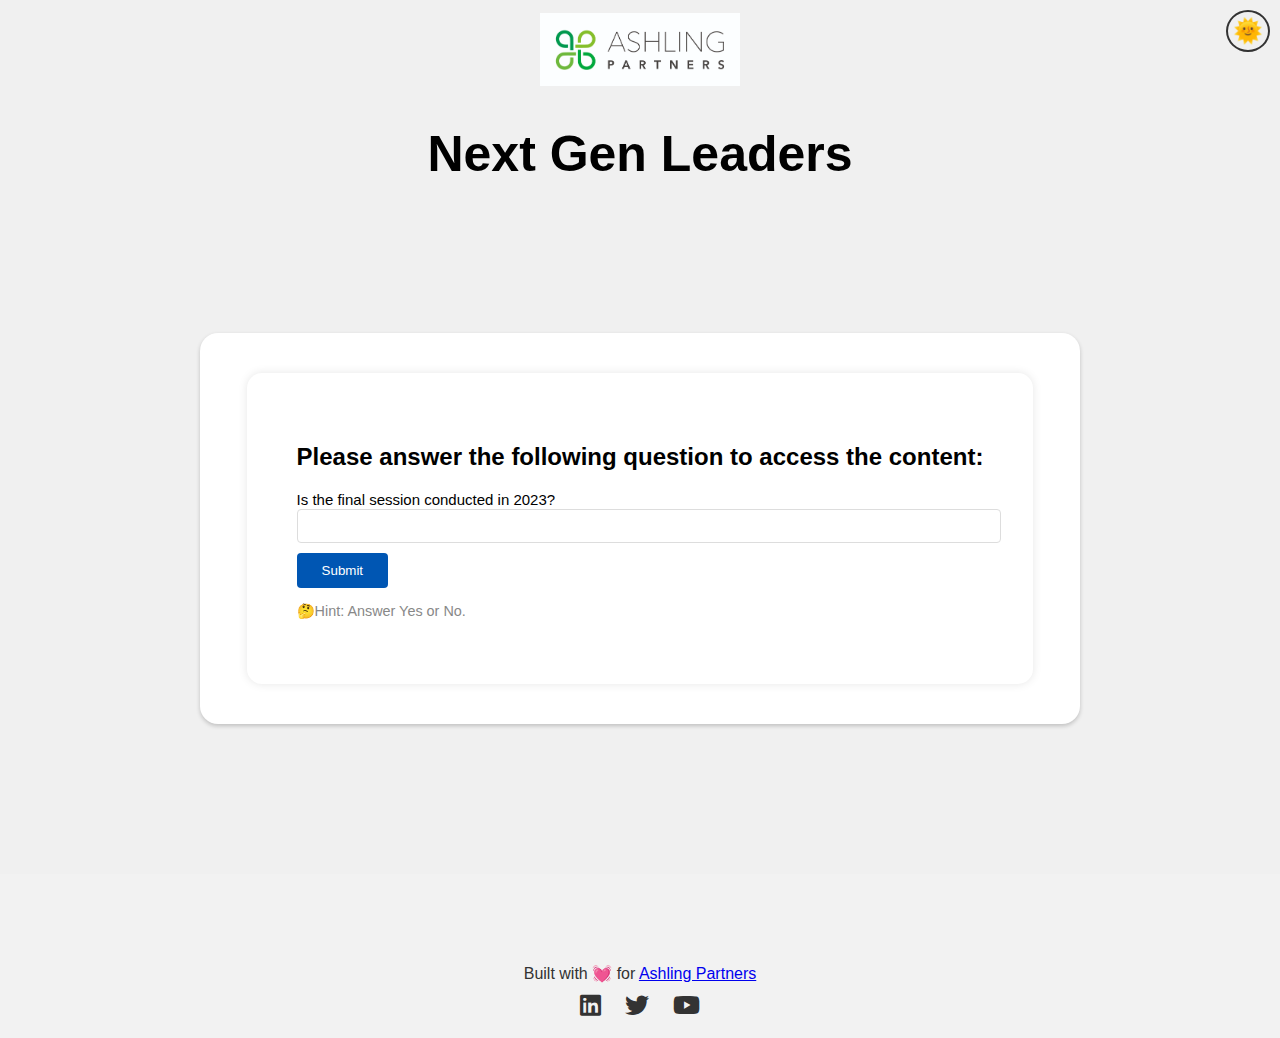
<file: index.html>
<!DOCTYPE html>
<html lang="en">
  <head>
    <meta charset="UTF-8" />
    <meta name="viewport" content="width=device-width, initial-scale=1.0" />
    <title>Login - Next Gen Leaders v1.0</title>
    <link rel="icon" type="image/x-icon" href="icon.png" />
    <link rel="stylesheet" href="styles.css" />
    <link
      rel="stylesheet"
      href="https://cdnjs.cloudflare.com/ajax/libs/font-awesome/6.0.0-beta3/css/all.min.css"
    />
    <link
      href="https://fonts.cdnfonts.com/css/noto-sans-devanagari"
      rel="stylesheet"
    />
  </head>
  <body>
    <div class="header">
      <img src="logo.jpg" alt="Company Logo" id="company-logo" />
      <h1>Next Gen Leaders</h1>
      <!-- <h2>Ashling Partners</h2> -->
    </div>

    <div id="login-container">
      <form id="login-form">
        <h2>Please answer the following question to access the content:</h2>
        <label id="question-label"></label>
        <input type="text" id="answer-input" />
        <button type="submit">Submit</button>
        <p id="hint-text"></p>
      </form>
    </div>
    <div id="theme-toggle" onclick="toggleTheme()">
      <span id="theme-icon">🌞</span>
    </div>
    <div class="background-image-container">
      <div class="blurred-mask"></div>
    </div>
    <script src="login.js"></script>
  </body>
  <footer class="footer">
    <p>
      Built with 💓 for
      <a href="https://www.ashlingpartners.com" target="_blank"
        >Ashling Partners</a
      >
    </p>
    <div class="social-media-links">
      <a href="https://www.linkedin.com/in/nchatlapalli/" target="_blank"
        ><i class="fab fa-linkedin"></i
      ></a>
      <a href="https://twitter.com/AshlingPartners" target="_blank"
        ><i class="fab fa-twitter"></i
      ></a>
      <a href="https://www.youtube.com/@ashlingpartners5609" target="_blank"
        ><i class="fab fa-youtube"></i
      ></a>
      <!-- ... other social media links ... -->
    </div>
  </footer>
</html>
</file>
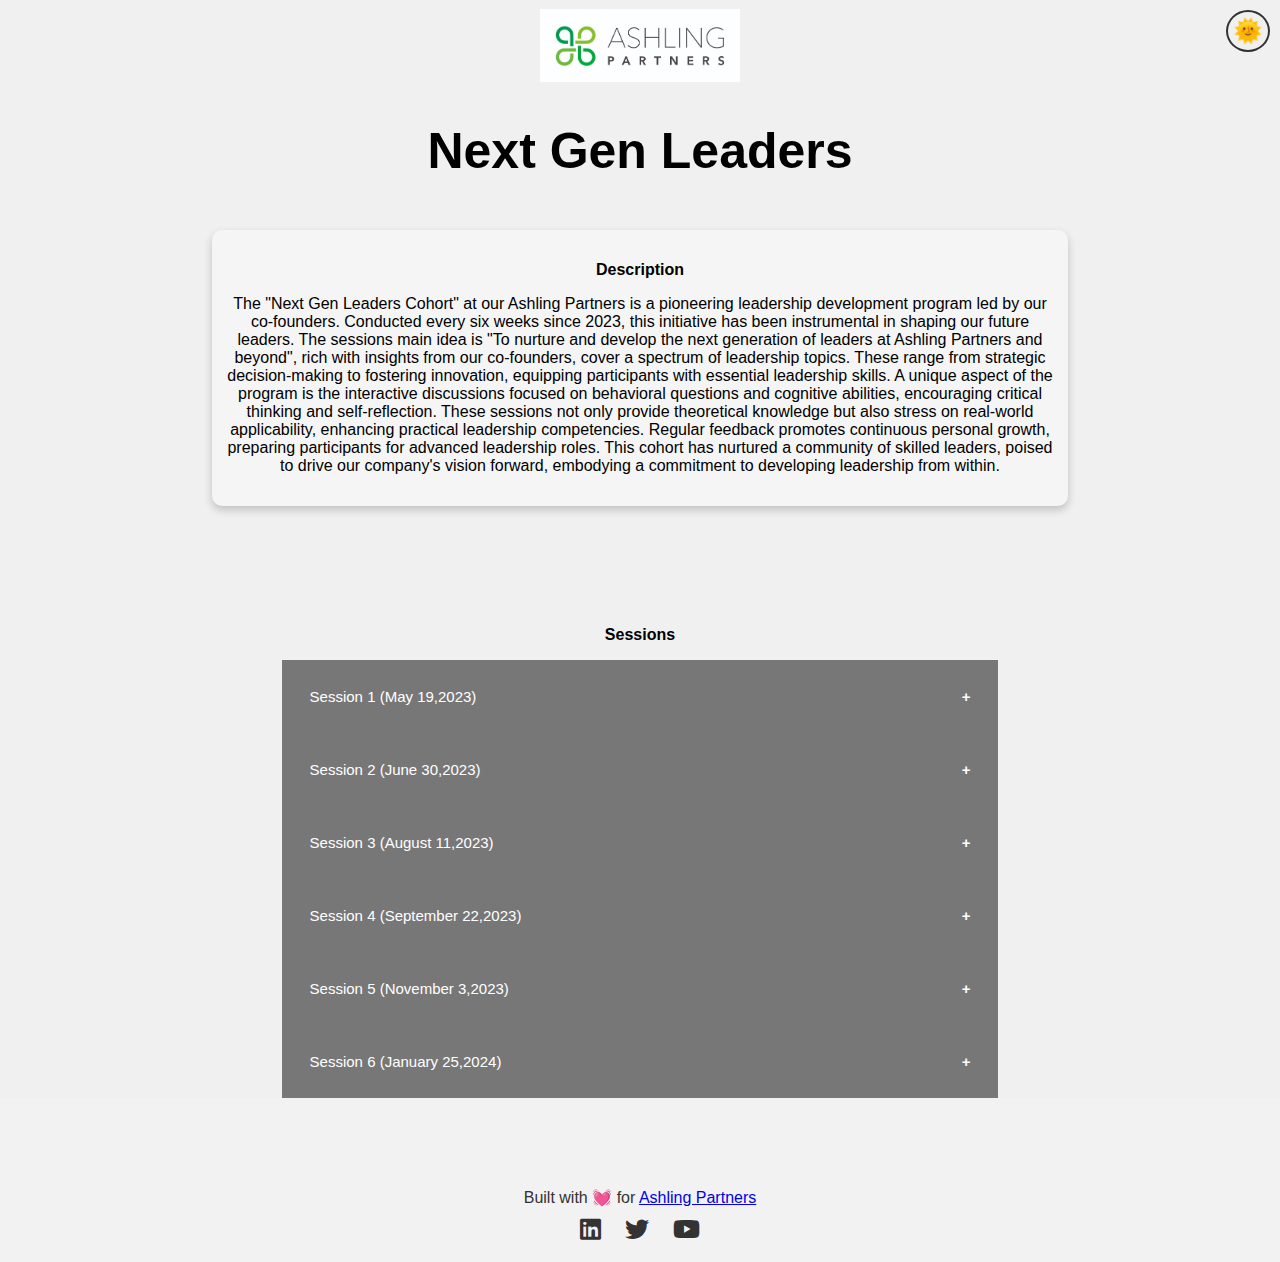
<file: main.html>
<!DOCTYPE html>
<html>
  <head>
    <meta name="viewport" content="width=device-width, initial-scale=1" />
    <link rel="stylesheet" href="styles.css" />
    <link rel="icon" type="image/x-icon" href="icon.png" />
    <link
      href="https://fonts.cdnfonts.com/css/noto-sans-devanagari"
      rel="stylesheet"
    />
    <link
      rel="stylesheet"
      href="https://cdnjs.cloudflare.com/ajax/libs/font-awesome/6.0.0-beta3/css/all.min.css"
    />
    <title>Ashling - Next Gen Leaders V1.0</title>
    <style></style>
  </head>
  <body>
    <div class="main-container">
    <div id="theme-toggle" onclick="toggleTheme()">
      <span id="theme-icon">🌞</span>
    </div>
    <div class="background-image"></div>

    <!-- Centered Heading and Subheading 2023 Dec -->
    <div class="header">
      <img src="logo.jpg" alt="Company Logo" id="company-logo" />
      <h1>Next Gen Leaders</h1>
      <!-- <h2>Ashling Partners</h2> -->
    </div>

    <!-- <p>A Collapsible:</p>
    <button class="collapsible">Open Collapsible</button>
    <div class="content">
      <p>
        Lorem ipsum dolor sit amet, consectetur adipisicing elit, sed do eiusmod
        tempor incididunt ut labore et dolore magna aliqua. Ut enim ad minim
        veniam, quis nostrud exercitation ullamco laboris nisi ut aliquip ex ea
        commodo consequat.
      </p>
    </div> -->
    <div class="cohort-description">
      <p class="bold-text">Description</p>

      <p>
        The "Next Gen Leaders Cohort" at our Ashling Partners is a pioneering
        leadership development program led by our co-founders. Conducted every
        six weeks since 2023, this initiative has been instrumental in shaping
        our future leaders. The sessions main idea is "To nurture and develop
        the next generation of leaders at Ashling Partners and beyond", rich
        with insights from our co-founders, cover a spectrum of leadership
        topics. These range from strategic decision-making to fostering
        innovation, equipping participants with essential leadership skills. A
        unique aspect of the program is the interactive discussions focused on
        behavioral questions and cognitive abilities, encouraging critical
        thinking and self-reflection. These sessions not only provide
        theoretical knowledge but also stress on real-world applicability,
        enhancing practical leadership competencies. Regular feedback promotes
        continuous personal growth, preparing participants for advanced
        leadership roles. This cohort has nurtured a community of skilled
        leaders, poised to drive our company's vision forward, embodying a
        commitment to developing leadership from within.
      </p>
    </div>

    <p class="session-text">Sessions</p>

    <button class="collapsible">Session 1 (May 19,2023)</button>
    <div class="content">
    <p>
      <table>
        <tr>
          <th>Topic</th>
          <th>Actions</th>
          <th>Competencies Addressed</th>
        </tr>
        <tr>
          <td>Defining Your Leadership @ Ashling</td>
          <td>Define your authentic leadership style & build self-awareness of your style and strengths</td>
          <td>Self-Awareness; Leadership Presence; Organizational Awareness</td>
        </tr>
        <!-- Add more rows as needed -->
      </table>
    </p>
      
      <p>
        <iframe src="https://netorgft3346595.sharepoint.com/sites/NextGenLeaders/_layouts/15/embed.aspx?UniqueId=704e9074-afde-4131-882b-dd3eb593534a&embed=%7B%22ust%22%3Atrue%2C%22hv%22%3A%22CopyEmbedCode%22%7D&referrer=StreamWebApp&referrerScenario=EmbedDialog.Create" width="640" height="360" frameborder="0" scrolling="no" allowfullscreen title="Next Gen Leaders Session-20230519_080213-Meeting Recording.mp4"></iframe>
      </p>
    </div>
    <button class="collapsible">Session 2 (June 30,2023)</button>
    <div class="content">
      <p>
        <table>
          <tr>
            <th>Topic</th>
            <th>Actions</th>
            <th>Competencies Addressed</th>
          </tr>
          <tr>
            <td>Building & Maintaining Relationships</td>
            <td>Learn to influence w/o formal authority; explore communication styles; and build your network</td>
            <td>Collaboration & Communication</td>
          </tr>
          <!-- Add more rows as needed -->
        </table>
      </p>
      <p>
        <iframe
          src="https://netorgft3346595-my.sharepoint.com/personal/marshall_sied_ashlingpartners_com/_layouts/15/embed.aspx?UniqueId=a09a4dd8-aad8-4075-9d93-b9fc5456167b&embed=%7B%22ust%22%3Atrue%2C%22hv%22%3A%22CopyEmbedCode%22%7D&referrer=StreamWebApp&referrerScenario=EmbedDialog.Create"
          width="640"
          height="360"
          frameborder="0"
          scrolling="no"
          allowfullscreen
          title="Next Gen Leaders Session-20230630_085143-Meeting Recording.mp4"
        ></iframe>
      </p>
    </div>
    <button class="collapsible">Session 3 (August 11,2023)</button>
    <div class="content">
      <p>
        <table>
          <tr>
            <th>Topic</th>
            <th>Actions</th>
            <th>Competencies Addressed</th>
          </tr>
          <tr>
            <td>Building High Performing Teams</td>
            <td>Build skills for negotiating and collaborative problem solving; identifying talent in others</td>
            <td>Collaboration & Organizational Awareness; Development of others</td>
          </tr>
          <!-- Add more rows as needed -->
        </table>
      </p>
      <p><iframe src="https://netorgft3346595-my.sharepoint.com/personal/marshall_sied_ashlingpartners_com/_layouts/15/embed.aspx?UniqueId=1631d6e6-c6ef-41a9-b7d3-a7b9619691fc&embed=%7B%22ust%22%3Atrue%2C%22hv%22%3A%22CopyEmbedCode%22%7D&referrer=StreamWebApp&referrerScenario=EmbedDialog.Create" width="640" height="360" frameborder="0" scrolling="no" allowfullscreen title="Next Gen Leaders Session-20230811_080936-Meeting Recording.mp4"></iframe></p>
    </div>
    <button class="collapsible">Session 4 (September 22,2023)</button>
    <div class="content">
      <p>
        <table>
          <tr>
            <th>Topic</th>
            <th>Actions</th>
            <th>Competencies Addressed</th>
          </tr>
          <tr>
            <td>Leading with Vision & Strategy</td>
            <td>Understanding the value of OKRs; connecting strategy & execution</td>
            <td>Strategic Planning; Executive Presence</td>
          </tr>
          <!-- Add more rows as needed -->
        </table>
      </p>
      <p><iframe src="https://netorgft3346595-my.sharepoint.com/personal/robin_moon_ashlingpartners_com/_layouts/15/embed.aspx?UniqueId=bc77dd8d-9179-44f6-855e-1eb19bfa3a3f&embed=%7B%22ust%22%3Atrue%2C%22hv%22%3A%22CopyEmbedCode%22%7D&referrer=StreamWebApp&referrerScenario=EmbedDialog.Create" width="640" height="360" frameborder="0" scrolling="no" allowfullscreen title="Next Gen Leaders Session-20230922_081952-Meeting Recording.mp4"></iframe></p>
    </div>
    <button class="collapsible">Session 5 (November 3,2023)</button>
    <div class="content">
      <p>
        <table>
          <tr>
            <th>Topic</th>
            <th>Actions</th>
            <th>Competencies Addressed</th>
          </tr>
          <tr>
            <td>Managing vs Leading</td>
            <td>Leadership styles and prioritization</td>
            <td>Performance Management</td>
          </tr>
          <!-- Add more rows as needed -->
        </table>
      </p>
      <p><iframe src="https://netorgft3346595-my.sharepoint.com/personal/robin_moon_ashlingpartners_com/_layouts/15/embed.aspx?UniqueId=ebb3d515-783b-4b38-a95e-4372ded38562&embed=%7B%22ust%22%3Atrue%2C%22hv%22%3A%22CopyEmbedCode%22%7D&referrer=StreamWebApp&referrerScenario=EmbedDialog.Create" width="640" height="360" frameborder="0" scrolling="no" allowfullscreen title="Next Gen Leaders Session-20231103_080218-Meeting Recording.mp4"></iframe></p>
    </div>
    <button class="collapsible">Session 6 (January 25,2024)</button>
    <div class="content">
      <p>
        <table>
          <tr>
            <th>Topic</th>
            <th>Actions</th>
            <th>Competencies Addressed</th>
          </tr>
          <tr>
            <td>TBD</td>
            <td>TBD</td>
            <td>TBD</td>
          </tr>
          <!-- Add more rows as needed -->
        </table>
      </p>
    </div>
    <div class="background-image-container">
      <div class="blurred-mask"></div>
    </div>
    <script src="theme-toggle.js"></script>
  </div>
  </body>
  <footer class="footer">
    <p>Built with 💓 for <a href="https://www.ashlingpartners.com" target="_blank">Ashling Partners</a></p>
    <div class="social-media-links">
      <a href="https://www.linkedin.com/in/nchatlapalli/" target="_blank"
        ><i class="fab fa-linkedin"></i
      ></a>
      <a href="https://twitter.com/AshlingPartners" target="_blank"
        ><i class="fab fa-twitter"></i
      ></a>
      <a href="https://www.youtube.com/@ashlingpartners5609" target="_blank"
        ><i class="fab fa-youtube"></i
      ></a>
      <!-- ... other social media links ... -->
    </div>
  </footer>
</html>
</file>
<file: styles.css>
/* General Body Styling */
body {
  font-family: Arial, sans-serif;
  margin: 0;
  padding: 0;
  background-color: #f0f0f0; /* Light background for day mode */
  color: #000000; /* Black text for day mode */
  text-align: center;
}

/* Header Styles */
.header {
  text-align: center;
  font-family: "Noto Sans Devanagari", sans-serif;
  font-size: 25px;
}

/* Collapsible Styles */
.collapsible {
  background-color: #777;
  color: white;
  cursor: pointer;
  padding: 28px;
  border: none;
  text-align: left;
  outline: none;
  font-size: 15px;
  width: 80%;
  max-width: 1500px;
  margin: auto; /* Center align the collapsible */
}

.collapsible:hover,
.active {
  background-color: #555;
}

.collapsible:after {
  content: "\002B";
  color: white;
  font-weight: bold;
  float: right;
  margin-left: 5px;
}

.active:after {
  content: "\2212";
}

.content {
  padding: 0 12px;
  max-height: 0;
  overflow: hidden;
  transition: max-height 0.2s ease-out;
  background-color: #f1f1f1;
}

/* Theme Toggle Button */
#theme-toggle {
  position: fixed;
  top: 10px;
  right: 10px;
  font-size: 24px;
  padding: 5px;
  border-radius: 50%;
  background-color: #f0f0f0;
  border: 2px solid #333;
  cursor: pointer;
}

/* Login Form Styles */
#login-container {
  width: 300%;
  margin: 150px auto;
  padding: 40px;
  max-width: 800px;
  background-color: white;
  box-shadow: 0 2px 4px rgba(0, 0, 0, 0.2);
  border-radius: 18px;
}

#login-form {
  background-color: white;
  padding: 50px;
  border-radius: 15px;
  box-shadow: 0 0 10px rgba(0, 0, 0, 0.1);
  display: inline-block;
  text-align: left;
}

#login-form input[type="text"] {
  width: 100%;
  padding: 8px;
  font-size: 14px;
  border: 1px solid #ddd;
  border-radius: 4px;
  margin: auto;
  display: flex;
}

#login-form button {
  background-color: #0056b3;
  color: white;
  padding: 10px 25px;
  border: none;
  border-radius: 4px;
  cursor: pointer;
  margin-top: 10px;
}

#login-form button:hover {
  background-color: #004494;
}

#hint-text {
  color: #888;
  font-size: 0.9em;
}

#question-label {
  font-size: 15px;
}

/* Presentation and Monthly Toggle Styles */
#presentation-container,
#month-toggles {
  margin: 20px auto;
  padding: 20px;
  border: 1px solid #ddd;
  border-radius: 5px;
}

.month-btn {
  background-color: #4caf50;
  color: white;
  border: none;
  padding: 10px 20px;
  margin: 5px;
  border-radius: 4px;
  cursor: pointer;
}

.month-btn:hover {
  background-color: #45a049;
}

/* Footer Styles */
footer {
  background-color: #333;
  color: white;
  text-align: center;
  padding: 10px 0;
}

/* Media Queries for Responsiveness */
@media (max-width: 600px) {
  #login-container {
    width: 100%;
    margin: 20px auto;
    padding: 15px;
  }

  #login-form input[type="text"],
  #login-form button {
    font-size: 14px;
  }

  #theme-toggle {
    top: 20px;
    right: 20px;
  }
}

/* Night Mode Styles */
body.night-mode {
  background-color: #1a1a1a;
  color: #ffffff;
}

body.night-mode .collapsible,
body.night-mode .content,
body.night-mode #login-container,
body.night-mode #login-form,
body.night-mode footer,
body.night-mode #presentation-container,
body.night-mode #month-toggles {
  background-color: #333;
  color: #ffffff;
}

body.night-mode .collapsible:after {
  color: #ffffff;
}

body.night-mode #theme-toggle {
  background-color: #333;
  color: #ffffff;
}

body.night-mode .month-btn {
  background-color: #555;
}

body.night-mode .month-btn:hover {
  background-color: #666;
}

body.night-mode #login-form input[type="text"],
body.night-mode #login-form button,
body.night-mode #hint-text {
  color: #ffffff;
  background-color: #555;
  border: 1px solid #777;
}

body.night-mode #login-form button:hover {
  background-color: #666;
}

/* Cohort Description Styles */
.cohort-description {
  margin-top: 50px;
  margin-left: 20px;
  margin-right: 20px;
  padding: 15px;
  background-color: #f5f5f5; /* Light grey background for day mode */
  border-radius: 10px;
  box-shadow: 0 4px 8px rgba(0, 0, 0, 0.2); /* Shadow for depth */
  color: #000000; /* Black text for day mode */
}

body.night-mode .cohort-description {
  background-color: #2a2a2a; /* Dark grey background for night mode */
  color: #ffffff; /* White text for night mode */
}

.background-image-container {
  position: fixed; /* Fixed position */
  top: 50%; /* Center vertically */
  left: 50%; /* Center horizontally */
  transform: translate(-50%, -50%); /* Adjust to truly center the div */
  z-index: -1; /* Ensure it's behind other content */
}

.background-image-container::before {
  content: "";
  position: absolute;
  top: 0;
  left: 0;
  width: 100%; /* Adjust the width as needed */
  height: 100%; /* Adjust the height as needed */
  background-image: url("GenAIBackground.png"); /* Path to your image */
  background-position: center;
  background-size: cover;
}

.blurred-mask {
  position: absolute;
  top: 0;
  left: 0;
  width: 100%;
  height: 100%;
  backdrop-filter: blur(10px); /* Adjust the blur intensity */
  background-color: rgba(255, 255, 255, 0.4); /* Semi-transparent white */
}

.bold-text {
  font-weight: bold;
}

.session-text {
  margin-top: 120px; /* Adjust this value as needed to move the text down */
  font-weight: bold;
}

table {
  width: 80%;
  margin: auto;
  border-collapse: collapse;
}

th,
td {
  border: 1px solid #ddd;
  padding: 8px;
  text-align: left;
}

th {
  background-color: #f2f2f2; /* Light background for headers */
  color: #000000; /* Dark text color */
}

body.night-mode th {
  background-color: #333333; /* Darker background for headers */
  color: #ffffff; /* Light text color */
}

#company-logo {
  width: 200px; /* Adjust as needed */
  height: auto; /* Keeps the aspect ratio of the image */
  margin-top: 1%;
}
footer {
  text-align: center;
  padding: 20px;
  background-color: #f2f2f2;
  color: #333;
}

footer p {
  margin: 10px 0;
  margin-top: 70px;
}

.social-media-links a {
  margin: 0 10px;
  color: #333; /* Change color as needed */
}

.social-media-links a i {
  font-size: 24px; /* Adjust size as needed */
}

/* Optional: Hover effect for icons */
.social-media-links a:hover {
  color: #555; /* Change hover color as needed */
}

@media (prefers-color-scheme: dark) {
  body {
    background-color: #121212; /* Example dark background */
    color: #fff; /* Light text for dark background */
  }

  footer {
    background-color: #1a1a1a; /* Darker background for footer in dark mode */
    color: #fff;
  }

  .social-media-links a {
    color: #fff; /* Light color for icons in dark mode */
    /* background-color: red; */
  }

  /* Optional: Different hover effect color for dark mode */
  .social-media-links a:hover {
    color: #ccc; /* Lighter color on hover in dark mode */
  }
}

.main-container {
  max-width: 70%; /* 90% of the viewport width */
  margin: 0 auto; /* Center the container */
  overflow: hidden; /* Clear floats if necessary */
}

/* Optional: Responsive design for smaller screens */
@media (max-width: 768px) {
  .main-container {
    max-width: 90%; /* Full width on smaller screens */
    padding: 0 10px; /* Optional padding for better spacing */
  }
}
</file>
